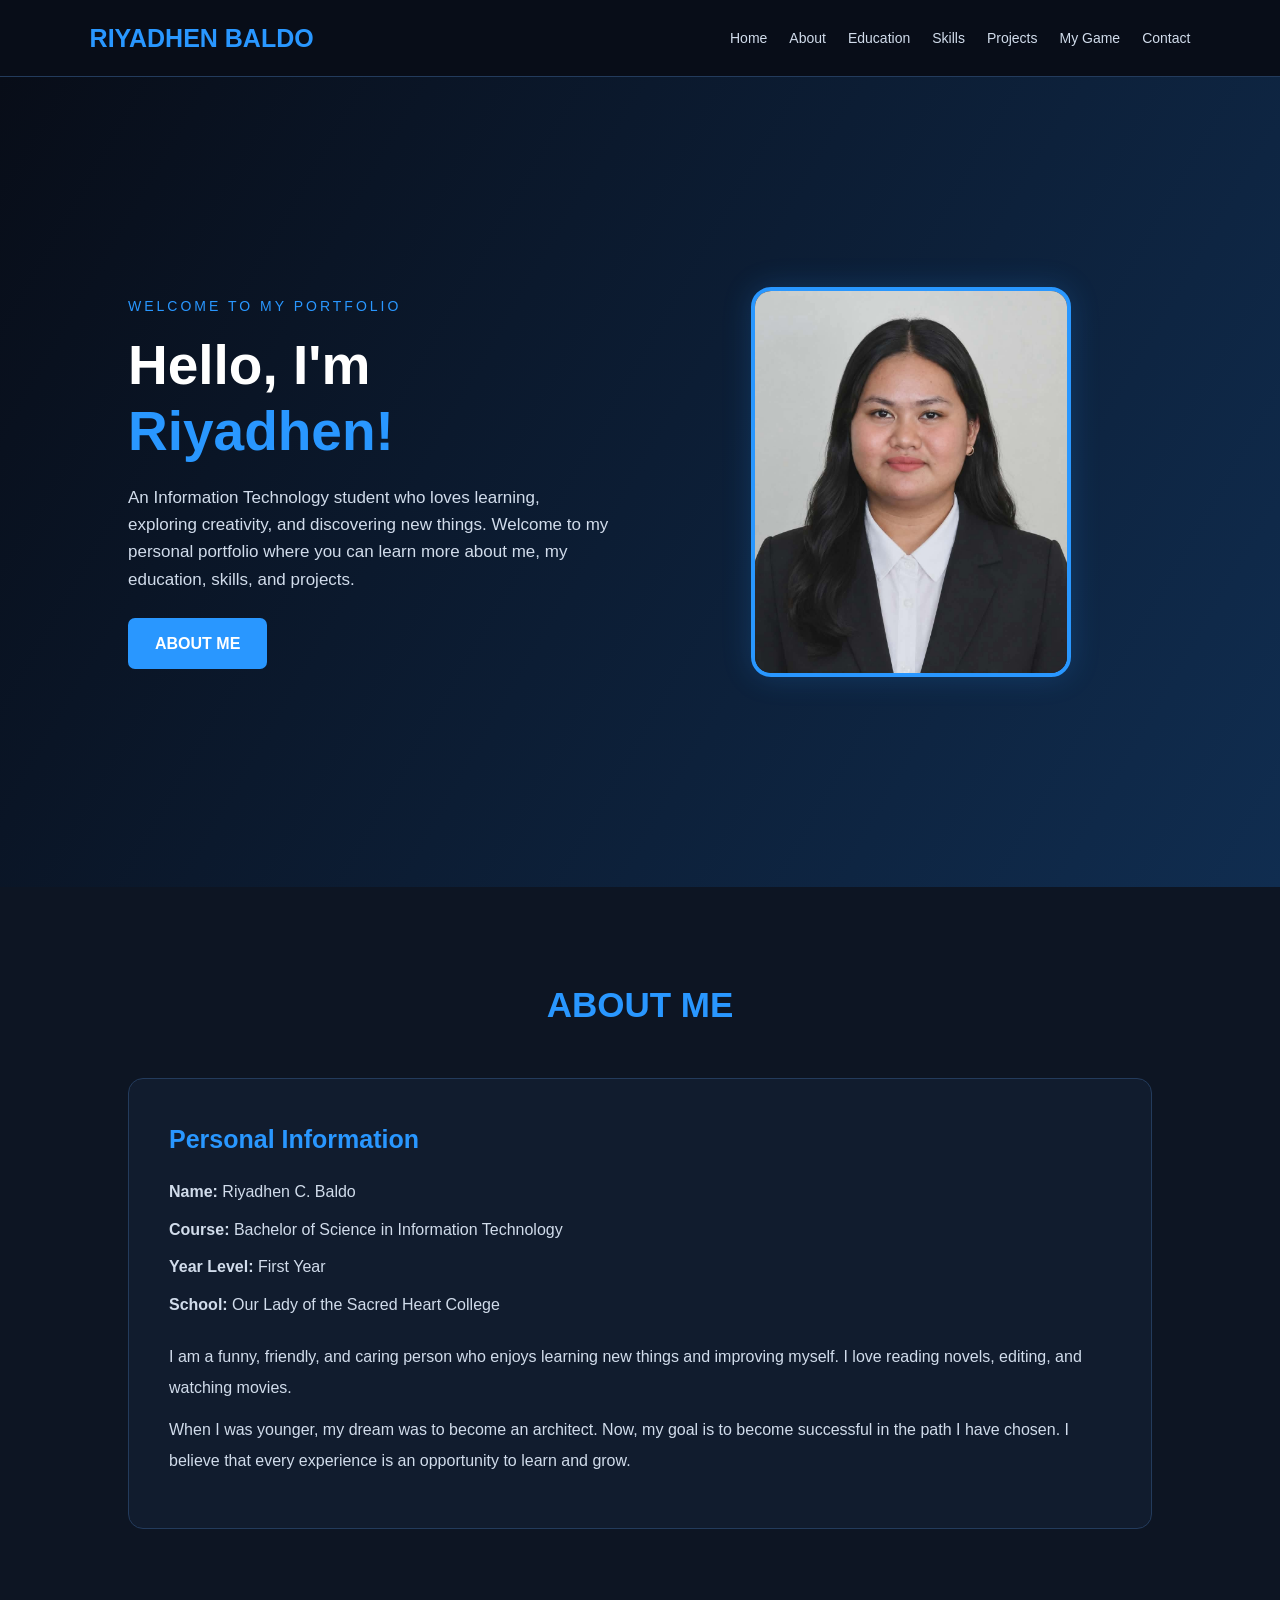
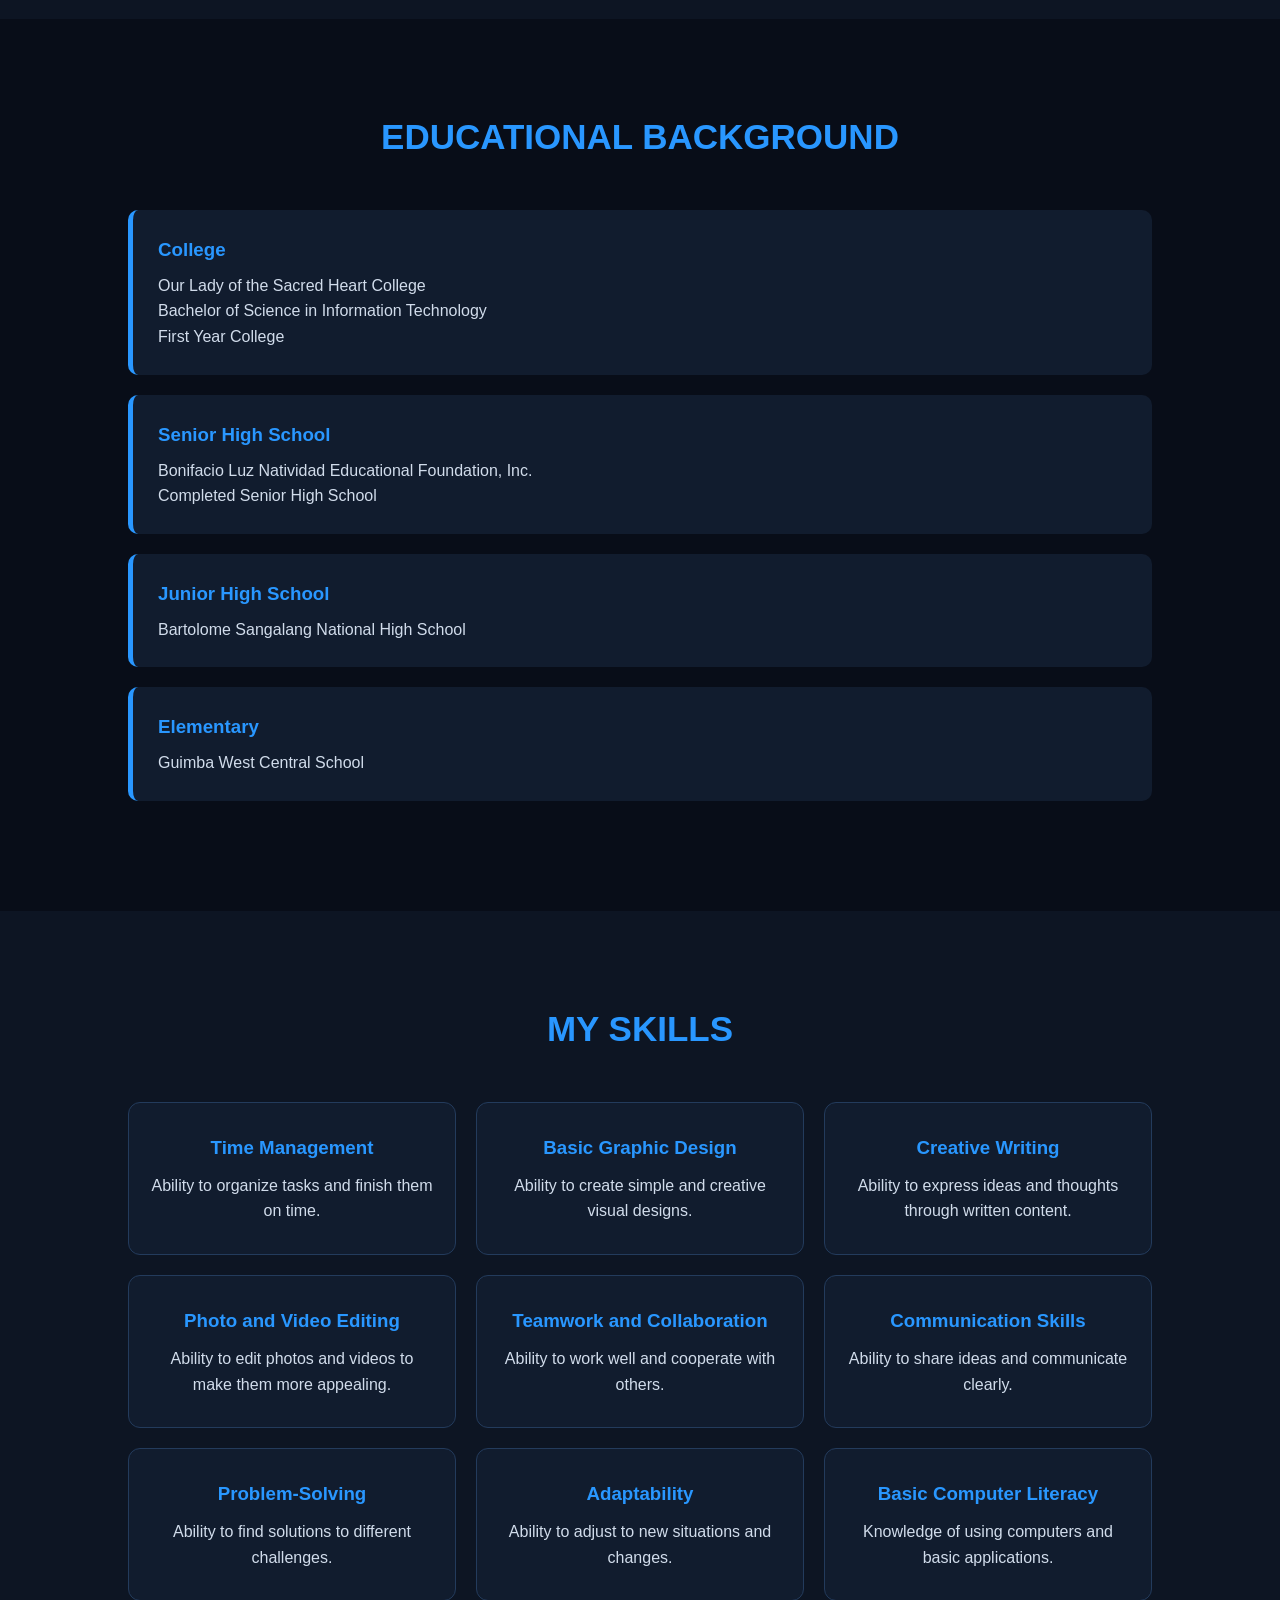
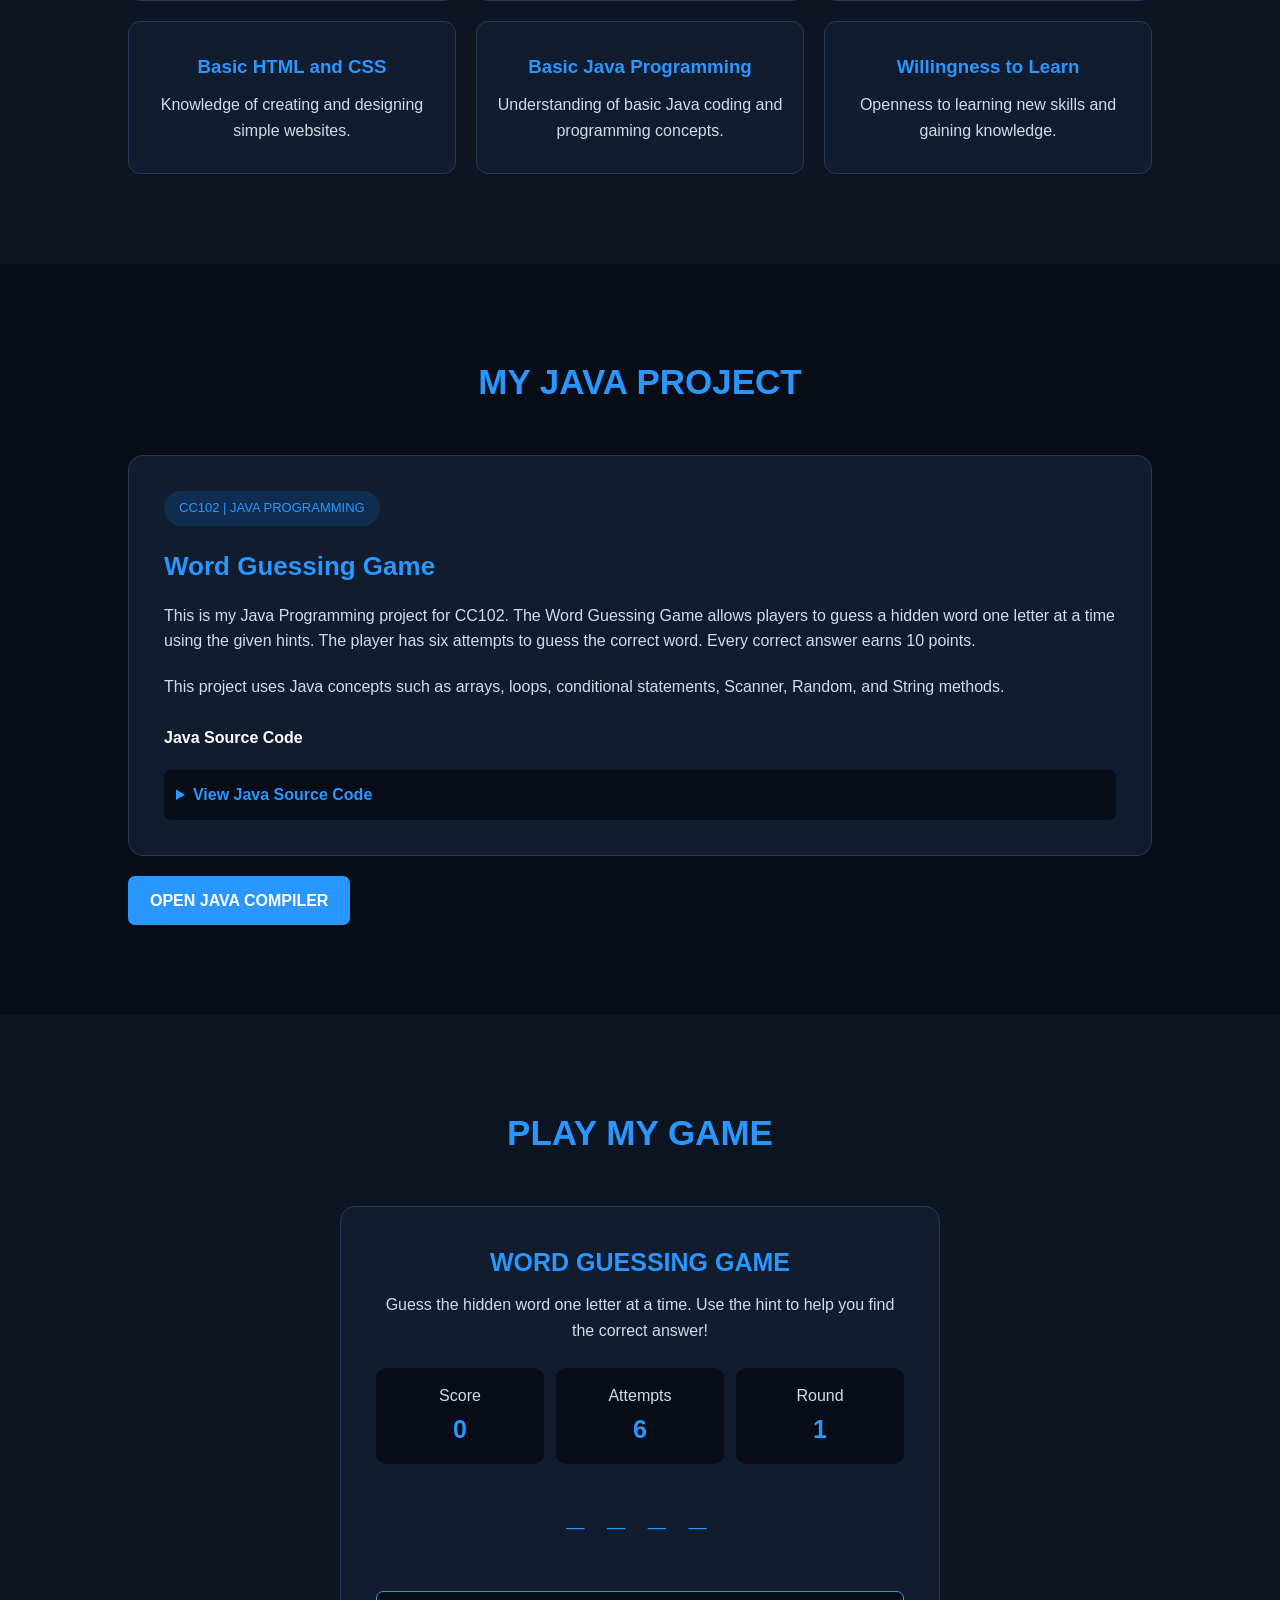
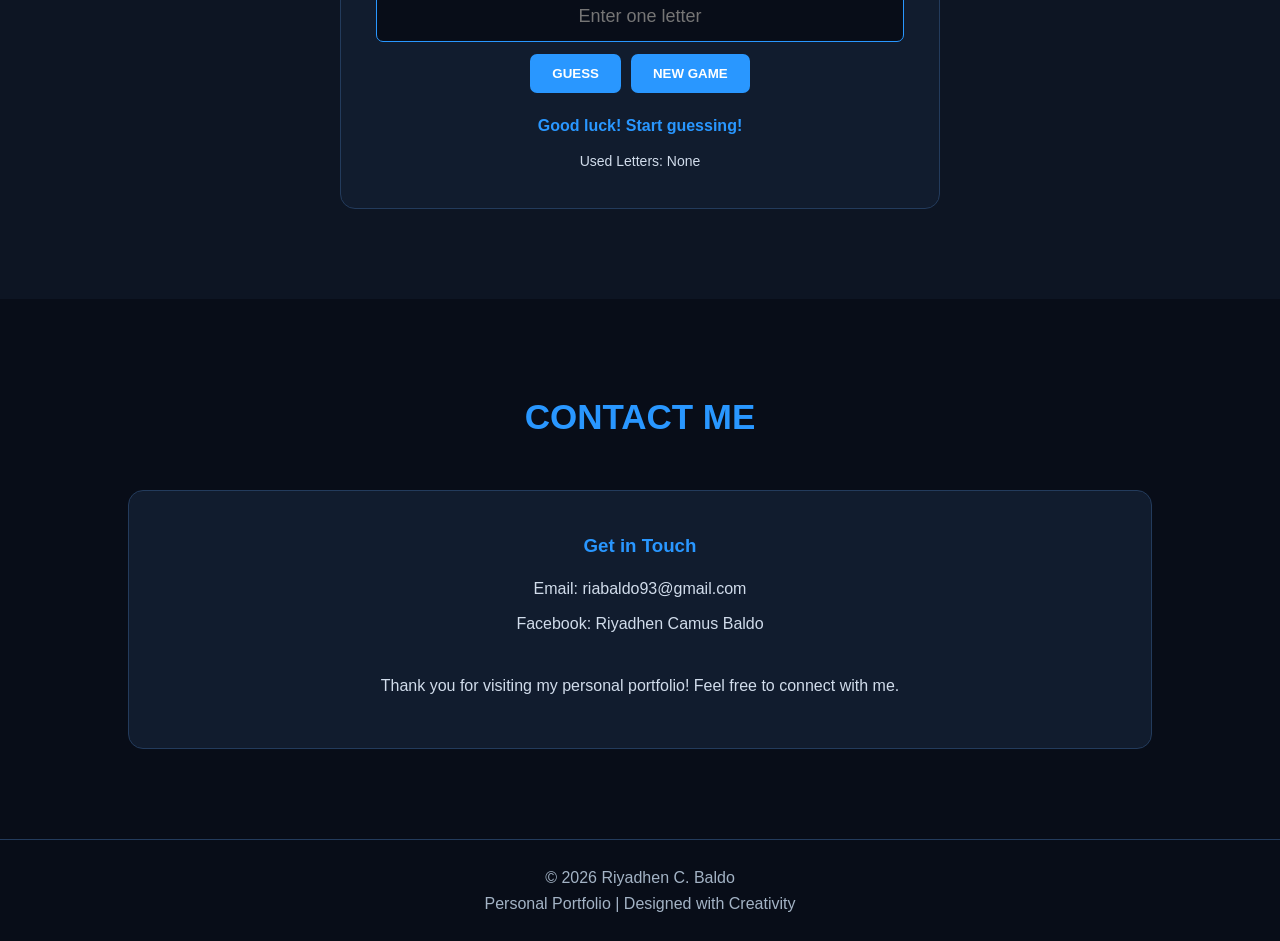
<file: index.html>
<!DOCTYPE html>
<html lang="en">

<head>
<meta charset="UTF-8">
<meta name="viewport" content="width=device-width, initial-scale=1.0">

<title>Riyadhen Baldo | Portfolio</title>

<style>

* {
    margin: 0;
    padding: 0;
    box-sizing: border-box;
}

html {
    scroll-behavior: smooth;
    scroll-padding-top: 85px;
}

:root {
    --blue: #2997FF;
    --dark: #080D18;
    --card: #111C2E;
    --text: #D1DCEB;
    --border: #233B5C;
}

body {
    font-family: Arial, sans-serif;
    background: var(--dark);
    color: white;
    line-height: 1.6;
}

/* NAVIGATION */

nav {
    position: sticky;
    top: 0;
    z-index: 1000;
    background: #080D18;
    border-bottom: 1px solid var(--border);
    padding: 18px 7%;
    display: flex;
    justify-content: space-between;
    align-items: center;
}

.logo {
    color: var(--blue);
    font-size: 25px;
    font-weight: bold;
}

nav ul {
    display: flex;
    list-style: none;
    gap: 22px;
}

nav a {
    text-decoration: none;
    color: var(--text);
    font-size: 14px;
    transition: 0.3s;
}

nav a:hover {
    color: var(--blue);
}

/* GENERAL */

section {
    padding: 90px 10%;
}

.container {
    max-width: 1100px;
    margin: auto;
}

.section-title {
    color: var(--blue);
    text-align: center;
    font-size: 35px;
    margin-bottom: 45px;
}

.small-title {
    color: var(--blue);
    font-size: 14px;
    letter-spacing: 3px;
    margin-bottom: 15px;
}

/* HOME */

#home {
    min-height: 90vh;
    display: flex;
    align-items: center;
    background: linear-gradient(120deg, #080D18, #102D50);
}

.home-content {
    display: flex;
    align-items: center;
    justify-content: space-between;
    gap: 60px;
}

.home-text {
    flex: 1;
}

.home-text h1 {
    font-size: 55px;
    line-height: 1.2;
    margin-bottom: 20px;
}

.home-text h1 span {
    color: var(--blue);
}

.home-text p {
    color: var(--text);
    font-size: 17px;
}

.home-photo {
    flex: 1;
    display: flex;
    justify-content: center;
}

.home-photo img {
    width: 320px;
    height: 390px;
    object-fit: cover;
    border-radius: 20px;
    border: 4px solid var(--blue);
    box-shadow: 0 0 30px rgba(41,151,255,0.2);
}

.button {
    display: inline-block;
    margin-top: 25px;
    padding: 13px 27px;
    background: var(--blue);
    color: white;
    border-radius: 7px;
    text-decoration: none;
    font-weight: bold;
    border: none;
    cursor: pointer;
    transition: 0.3s;
}

.button:hover {
    background: white;
    color: var(--dark);
    transform: translateY(-3px);
}

/* ABOUT */

#about, #skills, #game {
    background: #0D1523;
}

.about-card {
    background: var(--card);
    padding: 40px;
    border: 1px solid var(--border);
    border-radius: 15px;
}

.about-card h3 {
    color: var(--blue);
    font-size: 25px;
    margin-bottom: 20px;
}

.about-card p {
    color: var(--text);
    margin-bottom: 12px;
}

.about-description {
    margin-top: 25px;
    line-height: 1.9;
}

/* EDUCATION */

.education-card {
    background: var(--card);
    border-left: 5px solid var(--blue);
    padding: 25px;
    margin-bottom: 20px;
    border-radius: 10px;
    transition: 0.3s;
}

.education-card:hover {
    transform: translateX(7px);
}

.education-card h3 {
    color: var(--blue);
    margin-bottom: 8px;
}

.education-card p {
    color: var(--text);
}

/* SKILLS */

.skills-grid {
    display: grid;
    grid-template-columns: repeat(3, 1fr);
    gap: 20px;
}

.skill-card {
    background: var(--card);
    padding: 30px 20px;
    text-align: center;
    border: 1px solid var(--border);
    border-radius: 12px;
    transition: 0.3s;
}

.skill-card:hover {
    transform: translateY(-7px);
    border-color: var(--blue);
}

.skill-card h3 {
    color: var(--blue);
    margin-bottom: 10px;
}

.skill-card p {
    color: var(--text);
}

/* PROJECT */

.project-card {
    background: var(--card);
    padding: 35px;
    border: 1px solid var(--border);
    border-radius: 15px;
}

.project-label {
    display: inline-block;
    background: #102D50;
    color: var(--blue);
    padding: 7px 15px;
    border-radius: 20px;
    font-size: 13px;
    margin-bottom: 20px;
}

.project-card h3 {
    color: var(--blue);
    font-size: 26px;
    margin-bottom: 15px;
}

.project-card p {
    color: var(--text);
    margin-bottom: 20px;
}

.code-title {
    margin: 25px 0 12px;
    color: white;
}

.code-box {
    background: #080D18;
    border: 1px solid var(--border);
    border-radius: 10px;
    padding: 20px;
    overflow-x: auto;
}

.code-box pre {
    color: #B9DCFF;
    font-family: Consolas, monospace;
    font-size: 13px;
    line-height: 1.8;
    white-space: pre;
}

details {
    margin-top: 20px;
}

summary {
    color: var(--blue);
    cursor: pointer;
    font-weight: bold;
    padding: 12px;
    background: #080D18;
    border-radius: 7px;
}

.project-link {
    display: inline-block;
    margin-top: 20px;
    padding: 12px 22px;
    background: var(--blue);
    color: white;
    text-decoration: none;
    border-radius: 7px;
    font-weight: bold;
}

.project-link:hover {
    background: white;
    color: var(--dark);
}

/* GAME */

.game-box {
    max-width: 600px;
    margin: auto;
    padding: 35px;
    background: var(--card);
    border: 1px solid var(--border);
    border-radius: 15px;
    text-align: center;
}

.game-box h3 {
    color: var(--blue);
    font-size: 25px;
    margin-bottom: 10px;
}

.game-box p {
    color: var(--text);
}

.game-info {
    display: grid;
    grid-template-columns: repeat(3, 1fr);
    gap: 12px;
    margin: 25px 0;
}

.info {
    background: var(--dark);
    padding: 15px;
    border-radius: 10px;
}

.info h4 {
    color: var(--blue);
    font-size: 25px;
}

#wordDisplay {
    font-size: 32px;
    font-weight: bold;
    letter-spacing: 7px;
    color: var(--blue);
    margin: 25px 0;
    overflow-wrap: anywhere;
}

#hint {
    margin-bottom: 20px;
}

.game-box input {
    width: 100%;
    padding: 14px;
    background: var(--dark);
    color: white;
    border: 1px solid var(--blue);
    border-radius: 7px;
    text-align: center;
    font-size: 18px;
    margin-bottom: 12px;
    outline: none;
}

.game-buttons {
    display: flex;
    justify-content: center;
    flex-wrap: wrap;
    gap: 10px;
}

.game-buttons button {
    padding: 12px 22px;
    background: var(--blue);
    color: white;
    border: none;
    border-radius: 7px;
    font-weight: bold;
    cursor: pointer;
}

.game-buttons button:hover {
    background: white;
    color: var(--dark);
}

.game-buttons button:disabled {
    opacity: 0.5;
    cursor: not-allowed;
}

#message {
    margin-top: 20px;
    color: var(--blue);
    font-weight: bold;
}

#usedLetters {
    margin-top: 12px;
    font-size: 14px;
}

/* CONTACT */

.contact-card {
    background: var(--card);
    border: 1px solid var(--border);
    border-radius: 15px;
    padding: 40px;
    text-align: center;
}

.contact-card h3 {
    color: var(--blue);
    margin-bottom: 15px;
}

.contact-card p {
    color: var(--text);
    margin-bottom: 10px;
}

/* FOOTER */

footer {
    background: var(--dark);
    border-top: 1px solid var(--border);
    padding: 25px;
    text-align: center;
    color: #A3B3C5;
}

/* RESPONSIVE */

@media (max-width: 800px) {

    nav {
        flex-direction: column;
        gap: 15px;
    }

    nav ul {
        justify-content: center;
        flex-wrap: wrap;
        gap: 13px;
    }

    nav a {
        font-size: 12px;
    }

    section {
        padding: 65px 7%;
    }

    .home-content {
        flex-direction: column-reverse;
        text-align: center;
    }

    .home-text h1 {
        font-size: 38px;
    }

    .home-photo img {
        width: 230px;
        height: 280px;
    }

    .skills-grid {
        grid-template-columns: repeat(2, 1fr);
    }

    .section-title {
        font-size: 28px;
    }

    .game-info {
        grid-template-columns: 1fr;
    }
}

@media (max-width: 450px) {

    .skills-grid {
        grid-template-columns: 1fr;
    }

    .about-card,
    .project-card,
    .game-box {
        padding: 22px;
    }
}

</style>
</head>

<body>

<!-- NAVIGATION -->

<nav>

    <div class="logo">RIYADHEN BALDO</div>

    <ul>
        <li><a href="#home">Home</a></li>
        <li><a href="#about">About</a></li>
        <li><a href="#education">Education</a></li>
        <li><a href="#skills">Skills</a></li>
        <li><a href="#projects">Projects</a></li>
        <li><a href="#game">My Game</a></li>
        <li><a href="#contact">Contact</a></li>
    </ul>

</nav>

<!-- HOME -->

<section id="home">

    <div class="container home-content">

        <div class="home-text">

            <div class="small-title">
                WELCOME TO MY PORTFOLIO
            </div>

            <h1>
                Hello, I'm <span>Riyadhen!</span>
            </h1>

            <p>
                An Information Technology student who loves
                learning, exploring creativity, and discovering
                new things. Welcome to my personal portfolio
                where you can learn more about me, my education,
                skills, and projects.
            </p>

            <a href="#about" class="button">ABOUT ME</a>

        </div>

        <div class="home-photo">

            <img src="received_1294861997035111.jpeg"
            alt="Riyadhen's Profile Photo">

        </div>

    </div>

</section>

<!-- ABOUT -->

<section id="about">

    <div class="container">

        <h2 class="section-title">ABOUT ME</h2>

        <div class="about-card">

            <h3>Personal Information</h3>

            <p><b>Name:</b> Riyadhen C. Baldo</p>

            <p><b>Course:</b> Bachelor of Science in Information Technology</p>

            <p><b>Year Level:</b> First Year</p>

            <p><b>School:</b> Our Lady of the Sacred Heart College</p>

            <div class="about-description">

                <p>
                    I am a funny, friendly, and caring person
                    who enjoys learning new things and improving
                    myself. I love reading novels, editing,
                    and watching movies.
                </p>

                <p>
                    When I was younger, my dream was to become
                    an architect. Now, my goal is to become
                    successful in the path I have chosen.
                    I believe that every experience is an
                    opportunity to learn and grow.
                </p>

            </div>

        </div>

    </div>

</section>

<!-- EDUCATION -->

<section id="education">

    <div class="container">

        <h2 class="section-title">
            EDUCATIONAL BACKGROUND
        </h2>

        <div class="education-card">

            <h3>College</h3>

            <p>Our Lady of the Sacred Heart College</p>

            <p>Bachelor of Science in Information Technology</p>

            <p>First Year College</p>

        </div>

        <div class="education-card">

            <h3>Senior High School</h3>

            <p>Bonifacio Luz Natividad Educational Foundation, Inc.</p>

            <p>Completed Senior High School</p>

        </div>

        <div class="education-card">

            <h3>Junior High School</h3>

            <p>Bartolome Sangalang National High School</p>

        </div>

        <div class="education-card">

            <h3>Elementary</h3>

            <p>Guimba West Central School</p>

        </div>

    </div>

</section>

<!-- SKILLS -->

<section id="skills">

    <div class="container">

        <h2 class="section-title">MY SKILLS</h2>

        <div class="skills-grid">

            <div class="skill-card">
                <h3>Time Management</h3>
                <p>Ability to organize tasks and finish them on time.</p>
            </div>

            <div class="skill-card">
                <h3>Basic Graphic Design</h3>
                <p>Ability to create simple and creative visual designs.</p>
            </div>

            <div class="skill-card">
                <h3>Creative Writing</h3>
                <p>Ability to express ideas and thoughts through written content.</p>
            </div>

            <div class="skill-card">
                <h3>Photo and Video Editing</h3>
                <p>Ability to edit photos and videos to make them more appealing.</p>
            </div>

            <div class="skill-card">
                <h3>Teamwork and Collaboration</h3>
                <p>Ability to work well and cooperate with others.</p>
            </div>

            <div class="skill-card">
                <h3>Communication Skills</h3>
                <p>Ability to share ideas and communicate clearly.</p>
            </div>

            <div class="skill-card">
                <h3>Problem-Solving</h3>
                <p>Ability to find solutions to different challenges.</p>
            </div>

            <div class="skill-card">
                <h3>Adaptability</h3>
                <p>Ability to adjust to new situations and changes.</p>
            </div>

            <div class="skill-card">
                <h3>Basic Computer Literacy</h3>
                <p>Knowledge of using computers and basic applications.</p>
            </div>

            <div class="skill-card">
                <h3>Basic HTML and CSS</h3>
                <p>Knowledge of creating and designing simple websites.</p>
            </div>

            <div class="skill-card">
                <h3>Basic Java Programming</h3>
                <p>Understanding of basic Java coding and programming concepts.</p>
            </div>

            <div class="skill-card">
                <h3>Willingness to Learn</h3>
                <p>Openness to learning new skills and gaining knowledge.</p>
            </div>

        </div>

    </div>

</section>

<!-- JAVA PROJECT -->

<section id="projects">

    <div class="container">

        <h2 class="section-title">
            MY JAVA PROJECT
        </h2>

        <div class="project-card">

            <span class="project-label">
                CC102 | JAVA PROGRAMMING
            </span>

            <h3>Word Guessing Game</h3>

            <p>
                This is my Java Programming project for CC102.
                The Word Guessing Game allows players to guess
                a hidden word one letter at a time using the
                given hints. The player has six attempts to
                guess the correct word. Every correct answer
                earns 10 points.
            </p>

            <p>
                This project uses Java concepts such as arrays,
                loops, conditional statements, Scanner, Random,
                and String methods.
            </p>

            <h4 class="code-title">Java Source Code</h4>

            <details>

                <summary>View Java Source Code</summary>

                <div class="code-box">

<pre>
// Paste your actual WordGuessingGame.java
// source code here.
</pre>

                </div>

            </details>

        </div>

        <a href="https://onecompiler.com/java"
           target="_blank"
           class="project-link">
           OPEN JAVA COMPILER
        </a>

    </div>

</section>

<!-- PLAYABLE WORD GUESSING GAME -->

<section id="game">

    <div class="container">

        <h2 class="section-title">
            PLAY MY GAME
        </h2>

        <div class="game-box">

            <h3>WORD GUESSING GAME</h3>

            <p>
                Guess the hidden word one letter at a time.
                Use the hint to help you find the correct answer!
            </p>

            <div class="game-info">

                <div class="info">
                    <p>Score</p>
                    <h4 id="score">0</h4>
                </div>

                <div class="info">
                    <p>Attempts</p>
                    <h4 id="attempts">6</h4>
                </div>

                <div class="info">
                    <p>Round</p>
                    <h4 id="round">1</h4>
                </div>

            </div>

            <p id="wordDisplay">_ _ _ _</p>

            <p id="hint"></p>

            <br>

            <input
                type="text"
                id="letterInput"
                maxlength="1"
                placeholder="Enter one letter"
                autocomplete="off"
            >

            <div class="game-buttons">

                <button id="guessButton" onclick="guessLetter()">
                    GUESS
                </button>

                <button onclick="restartGame()">
                    NEW GAME
                </button>

            </div>

            <p id="message">
                Good luck! Start guessing!
            </p>

            <p id="usedLetters">
                Used Letters: None
            </p>

        </div>

    </div>

</section>

<!-- CONTACT -->

<section id="contact">

    <div class="container">

        <h2 class="section-title">CONTACT ME</h2>

        <div class="contact-card">

            <h3>Get in Touch</h3>

            <p>Email: riabaldo93@gmail.com</p>

            <p>Facebook: Riyadhen Camus Baldo</p>

            <br>

            <p>
                Thank you for visiting my personal portfolio!
                Feel free to connect with me.
            </p>

        </div>

    </div>

</section>

<!-- FOOTER -->

<footer>

    <p>© 2026 Riyadhen C. Baldo</p>

    <p>Personal Portfolio | Designed with Creativity</p>

</footer>

<!-- JAVASCRIPT -->

<script>

const words = [
    {
        word: "JAVA",
        hint: "A programming language."
    },
    {
        word: "HTML",
        hint: "Used to create the structure of websites."
    },
    {
        word: "COMPUTER",
        hint: "An electronic device used for processing data."
    },
    {
        word: "KEYBOARD",
        hint: "An input device used for typing."
    },
    {
        word: "INTERNET",
        hint: "A global network connecting computers."
    },
    {
        word: "SOFTWARE",
        hint: "Programs and applications used by computers."
    },
    {
        word: "MOUSE",
        hint: "A pointing device used with a computer."
    },
    {
        word: "PYTHON",
        hint: "Another popular programming language."
    },
    {
        word: "CODING",
        hint: "The process of writing computer instructions."
    },
    {
        word: "WEBSITE",
        hint: "A collection of web pages."
    }
];

let selectedWord;
let selectedHint;
let guessedLetters = [];
let attempts = 6;
let score = 0;
let round = 1;
let gameOver = false;
let wordIndex = 0;
let nextRoundTimer;

function startRound() {

    selectedWord = words[wordIndex].word;
    selectedHint = words[wordIndex].hint;

    guessedLetters = [];
    attempts = 6;
    gameOver = false;

    document.getElementById("attempts").textContent = attempts;
    document.getElementById("round").textContent = round;
    document.getElementById("hint").textContent = "Hint: " + selectedHint;

    document.getElementById("message").textContent =
        "Good luck! Start guessing!";

    document.getElementById("letterInput").disabled = false;
    document.getElementById("guessButton").disabled = false;
    document.getElementById("letterInput").value = "";

    updateDisplay();

}

function updateDisplay() {

    let display = "";

    for (let letter of selectedWord) {

        if (guessedLetters.includes(letter)) {
            display += letter + " ";
        } else {
            display += "_ ";
        }

    }

    document.getElementById("wordDisplay").textContent = display;

    document.getElementById("score").textContent = score;

    document.getElementById("attempts").textContent = attempts;

    document.getElementById("usedLetters").textContent =
        "Used Letters: " +
        (guessedLetters.length ? guessedLetters.join(", ") : "None");

}

function guessLetter() {

    if (gameO
</file>
